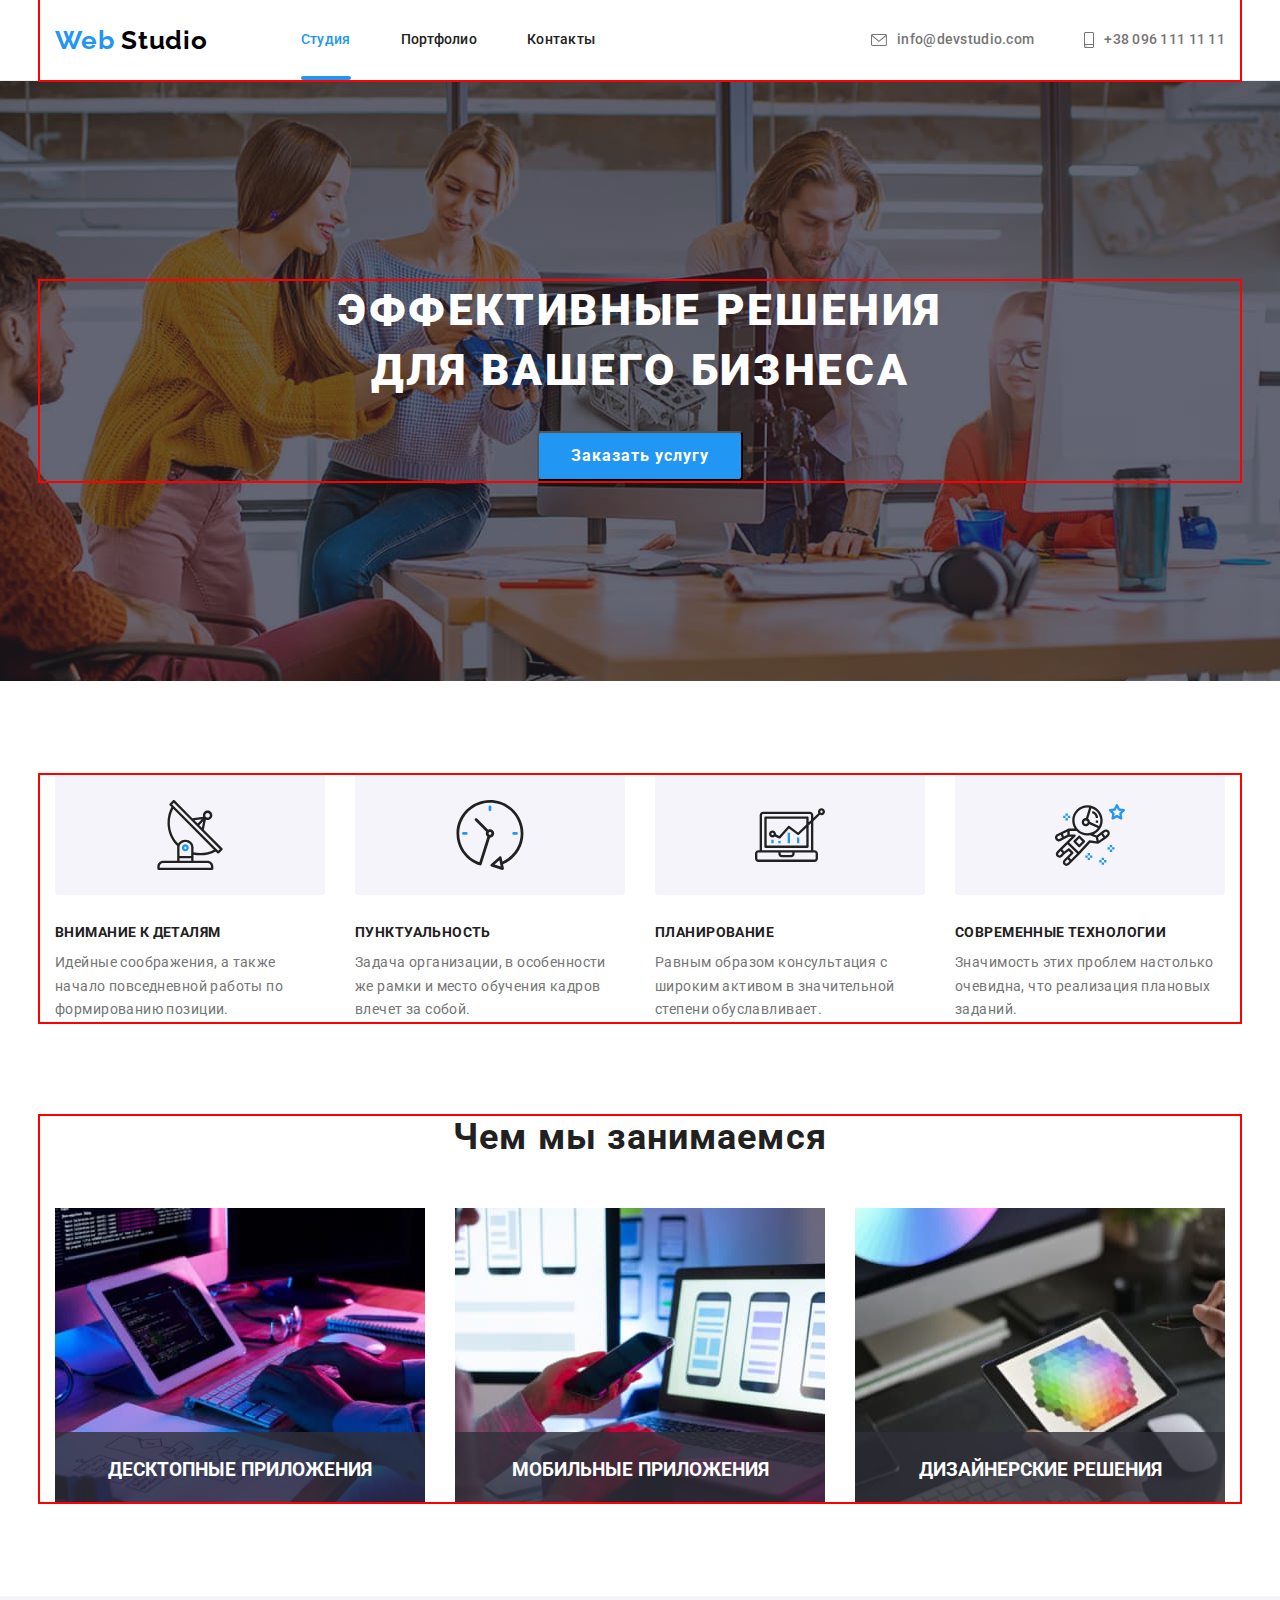
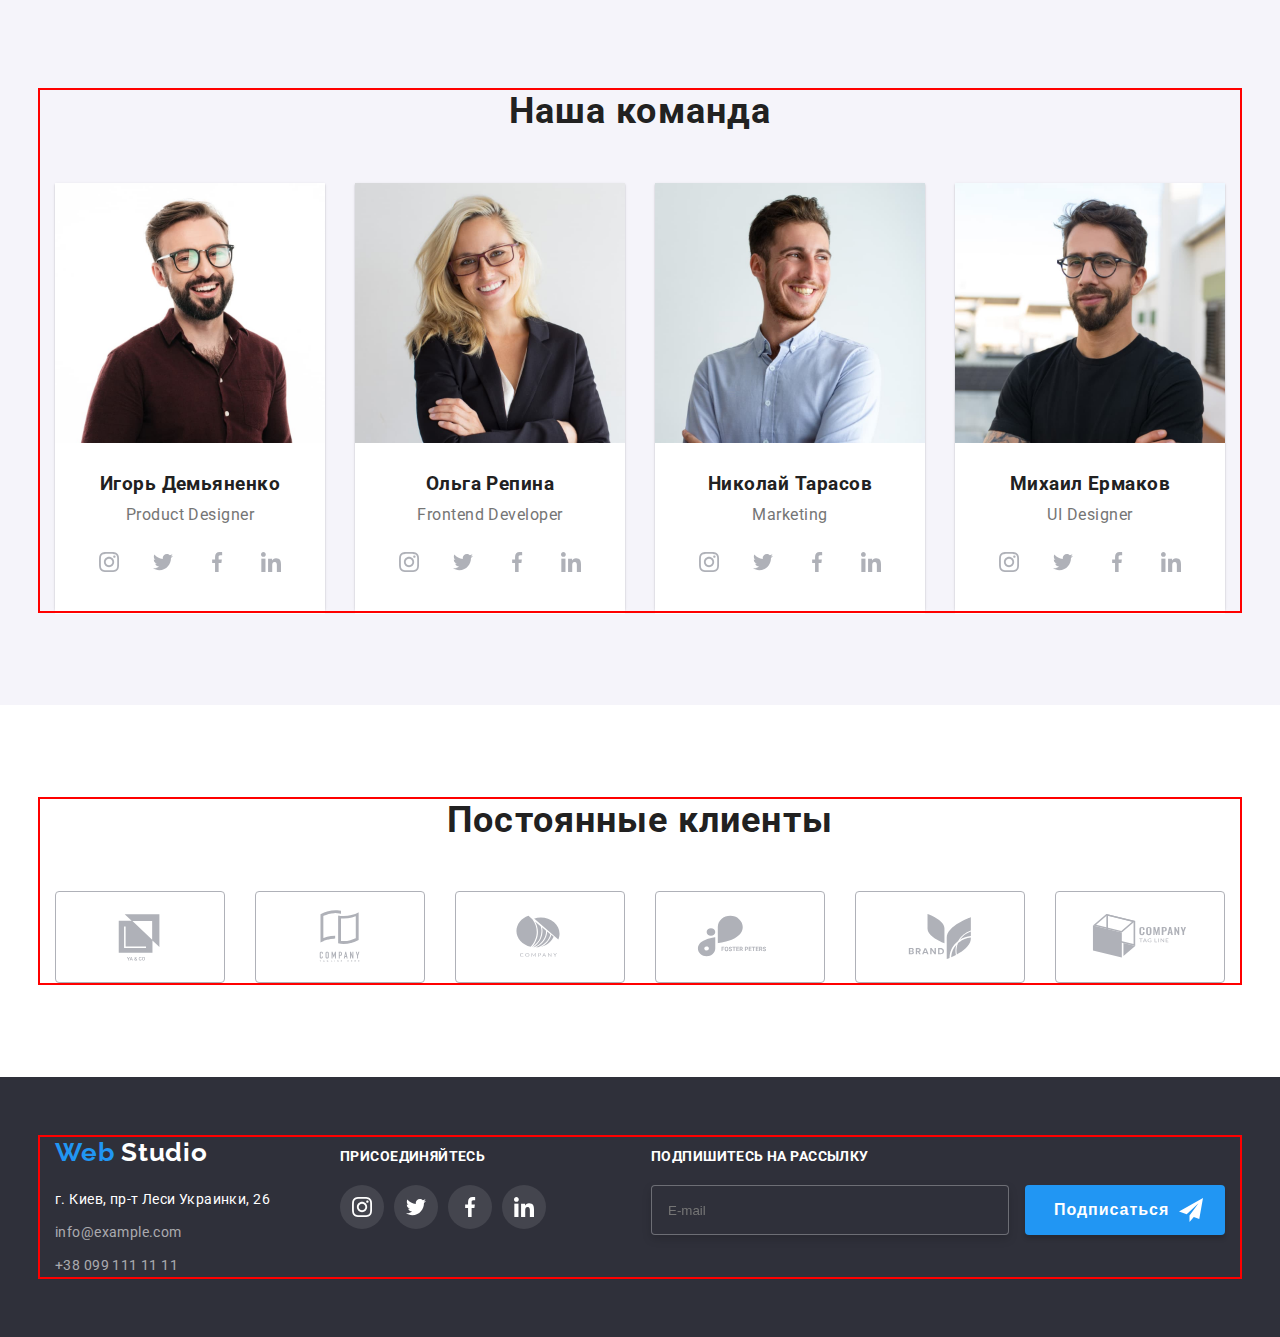
<file: index.html>
<!DOCTYPE html>
<html lang="ru">
  
<head>
  <meta charset="UTF-8" />
  <meta http-equiv="X-UA-Compatible" content="IE=edge" />
  <meta name="viewport" content="width=device-width>, initial-scale=1.0" />
  <link rel="preconnect" href="https://fonts.googleapis.com">
  <link rel="preconnect" href="https://fonts.gstatic.com" crossorigin>
  <link href="https://fonts.googleapis.com/css2?family=Raleway:wght@700&family=Roboto:wght@400;500;700;900&display=swap"
    rel="stylesheet">
  <title>Document</title>
  <link rel="stylesheet" href="https://cdnjs.cloudflare.com/ajax/libs/modern-normalize/1.1.0/modern-normalize.min.css"
    integrity="sha512-wpPYUAdjBVSE4KJnH1VR1HeZfpl1ub8YT/NKx4PuQ5NmX2tKuGu6U/JRp5y+Y8XG2tV+wKQpNHVUX03MfMFn9Q=="
    crossorigin="anonymous" referrerpolicy="no-referrer" />
    <link
    rel="stylesheet"
    href="https://cdnjs.cloudflare.com/ajax/libs/animate.css/4.1.1/animate.min.css"
  />
  <link rel="stylesheet" href="./css/styles.css" />
</head>

<body>
  <!--Header-->
  <header class="header">
    <div class="container">
      <a class="header-logo" href="./index.html"><span class="logo-web">Web</span>
        <span class="logo-studio">Studio</span></a>
      <nav class="header-nav">
        <ul class="header-list">
          <li class="header-item">
            <a class="header-link current" href="./index.html">Студия</a>
          </li>
          <li class="header-item">
            <a class="header-link" href="./potrfolio.html">Портфолио</a>
          </li>
          <li class="header-item">
            <a class="header-link" href="Контакты">Контакты</a>
          </li>
        </ul>
      </nav>
      <ul class="header-list">
        <li class="header-item">
          <a class="header-mail" href="mailto:info@devstudio.com">
           <svg class="header-icon" width="16" height="12">
              <use href="./images/icons/symbol-defs header.svg#icon-envelope">
              </use>
            </svg>
            info@devstudio.com
          </a>
        </li>
        <li class="header-item">
          <a class="header-tel" href="tel:+380961111111">
            <svg class="header-icon" width="10" height="16">
              <use href="./images/icons/symbol-defs header.svg#icon-smartphone">
              </use>
            </svg>
            +38 096 111 11 11
          </a>
        </li>
      </ul>
    </div>
  </header>
  <main>
    <!--Section 1-->
    <section class="hero">
      <div class="container">
        <h1 class="hero-title">Эффективные решения <br> для вашего бизнеса</h1>
        <button type="button" class="hero-btn" data-modal-open>Заказать услугу</button>
      </div>
    </section>
    <!--Section 2-->
    <section class="about">
      <div class="container">
        <h2 class="visually-hidden">Преимущества</h2>
        <ul class="about-list">
          <li class="about-item">
            <div class="feauture-icon">
              <svg class="icon" width="70" height="70">
                <use href="./images/icons/symbol-defs feauture.svg#icon-antenna">
                </use>
              </svg>
            </div>
            <h3 class="about-title">Внимание к деталям</h3>
            <p class="text">
              Идейные соображения, а также начало повседневной работы по
              формированию позиции.
            </p>
          </li>
          <li class="about-item">
            <div class="feauture-icon">
              <svg class="icon" width="70" height="70">
                <use href="./images/icons/symbol-defs feauture.svg#icon-clock">
                </use>
              </svg>
            </div>
            <h3 class="about-title">Пунктуальность</h3>
            <p class="text">
              Задача организации, в особенности же рамки и место обучения кадров
              влечет за собой.
            </p>
          </li>
          <li class="about-item">
            <div class="feauture-icon">
              <svg class="icon" width="70" height="70">
                <use href="./images/icons/symbol-defs feauture.svg#icon-diagram">
                </use>
              </svg>
            </div>
            <h3 class="about-title">Планирование</h3>
            <p class="text">
              Равным образом консультация с широким активом в значительной
              степени обуславливает.
            </p>
          </li>
          <li class="about-item">
            <div class="feauture-icon">
              <svg class="icon" width="70" height="70">
                <use href="./images/icons/symbol-defs feauture.svg#icon-astronaut">
                </use>
              </svg>
            </div>
            <h3 class="about-title">Современные технологии</h3>
            <p class="text">
              Значимость этих проблем настолько очевидна, что реализация
              плановых заданий.
            </p>
          </li>
        </ul>
      </div>
    </section>
    <!--Section 3-->
    <section class="work">
      <div class="container">
        <h2 class="work-title">Чем мы занимаемся</h2>
        <ul class="work-list">
          <li class="work-item">
            <div class="label">
              <img src="./images/box1.jpg" alt="код" width="370" height="294" />
              <h3 class="label-title">ДЕСКТОПНЫЕ ПРИЛОЖЕНИЯ</h3>
            </div>
          </li>
          <li class="work-item">
            <div class="label">
              <img src="./images/box2.jpg" alt="телефон" width="370" height="294" />
              <h3 class="label-title">МОБИЛЬНЫЕ ПРИЛОЖЕНИЯ</h3>
            </div>
          </li>
          <li class="work-item">
            <div class="label">
              <img src="./images/box3.jpg" alt="изображение" width="370" height="294" />
              <h3 class="label-title">ДИЗАЙНЕРСКИЕ РЕШЕНИЯ</h3>
            </div>
          </li>
        </ul>
      </div>
    </section>
    <!--Section 4-->
    <section class="team">
      <div class="container">
        <h2 class="team-title">Наша команда</h2>
        <ul class="team-list">
          <li class="team-item">
            <img src="./images/productdesigner.jpg" alt="Product Designer" width="270" height="260" class="team-img" />
            <div class="team-workers">
              <h3 class="team-name">Игорь Демьяненко</h3>
              <p class="text-team">Product Designer</p>
              <ul class="team-soc-list list">
                <li class="team-soc-item">
                  <a href="" class="team-soc-link link">
                    <svg class="team-soc-icon" width="20" height="20">
                      <use href="./images/icons/symbol-defs.svg#icon-instagram"></use>
                    </svg>
                  </a>
                </li>
                <li class="team-soc-item">
                  <a href="" class="team-soc-link link">
                    <svg class="team-soc-icon" width="20" height="20">
                      <use href="./images/icons/symbol-defs.svg#icon-twitter"></use>
                    </svg>
                  </a>
                </li>
                <li class="team-soc-item">
                  <a href="" class="team-soc-link link">
                    <svg class="team-soc-icon" width="20" height="20">
                      <use href="./images/icons/symbol-defs.svg#icon-facebook"></use>
                    </svg>
                  </a>
                </li>
                <li class="team-soc-item">
                  <a href="" class="team-soc-link link">
                    <svg class="team-soc-icon" width="20" height="20">
                      <use href="./images/icons/symbol-defs.svg#icon-linkedin"></use>
                    </svg>
                  </a>
                </li>
              </ul>
            </div>
          <li class="team-item">
            <img src="./images/frontenddeveloper.jpg" alt="Frontend developer" width="270" height="260"
              class="team-img" />
            <div class="team-workers">
              <h3 class="team-name">Ольга Репина</h3>
              <p class="text-team">Frontend Developer</p>
              <ul class="team-soc-list list">
                <li class="team-soc-item">
                  <a href="" class="team-soc-link link">
                    <svg class="team-soc-icon" width="20" height="20">
                      <use href="./images/icons/symbol-defs.svg#icon-instagram"></use>
                    </svg>
                  </a>
                </li>
                <li class="team-soc-item">
                  <a href="" class="team-soc-link link">
                    <svg class="team-soc-icon" width="20" height="20">
                      <use href="./images/icons/symbol-defs.svg#icon-twitter"></use>
                    </svg>
                  </a>
                </li>
                <li class="team-soc-item">
                  <a href="" class="team-soc-link link">
                    <svg class="team-soc-icon" width="20" height="20">
                      <use href="./images/icons/symbol-defs.svg#icon-facebook"></use>
                    </svg>
                  </a>
                </li>
                <li class="team-soc-item">
                  <a href="" class="team-soc-link link">
                    <svg class="team-soc-icon" width="20" height="20">
                      <use href="./images/icons/symbol-defs.svg#icon-linkedin"></use>
                    </svg>
                  </a>
                </li>
              </ul>
            </div>
          <li class="team-item">
            <img src="./images/marketing.jpg" alt="Marketing" width="270" height="260" class="team-img" />
            <div class="team-workers">
              <h3 class="team-name">Николай Тарасов</h3>
              <p class="text-team">Marketing</p>
              <ul class="team-soc-list list">
                <li class="team-soc-item">
                  <a href="" class="team-soc-link link">
                    <svg class="team-soc-icon" width="20" height="20">
                      <use href="./images/icons/symbol-defs.svg#icon-instagram"></use>
                    </svg>
                  </a>
                </li>
                <li class="team-soc-item">
                  <a href="" class="team-soc-link link">
                    <svg class="team-soc-icon" width="20" height="20">
                      <use href="./images/icons/symbol-defs.svg#icon-twitter"></use>
                    </svg>
                  </a>
                </li>
                <li class="team-soc-item">
                  <a href="" class="team-soc-link link">
                    <svg class="team-soc-icon" width="20" height="20">
                      <use href="./images/icons/symbol-defs.svg#icon-facebook"></use>
                    </svg>
                  </a>
                </li>
                <li class="team-soc-item">
                  <a href="" class="team-soc-link link">
                    <svg class="team-soc-icon" width="20" height="20">
                      <use href="./images/icons/symbol-defs.svg#icon-linkedin"></use>
                    </svg>
                  </a>
                </li>
              </ul>
            </div>
          <li class="team-item">
            <img src="./images/uldesigner.jpg" alt="UI Designer" width="270" height="260" class="team-img" />
            <div class="team-workers">
              <h3 class="team-name">Михаил Ермаков</h3>
              <p class="text-team">UI Designer</p>
              <ul class="team-soc-list list">
                <li class="team-soc-item item">
                  <a href="" class="team-soc-link link">
                    <svg class="team-soc-icon" width="20" height="20">
                      <use href="./images/icons/symbol-defs.svg#icon-instagram"></use>
                    </svg>
                  </a>
                </li>
                <li class="team-soc-item">
                  <a href="" class="team-soc-link link">
                    <svg class="team-soc-icon" width="20" height="20">
                      <use href="./images/icons/symbol-defs.svg#icon-twitter"></use>
                    </svg>
                  </a>
                </li>
                <li class="team-soc-item">
                  <a href="" class="team-soc-link link">
                    <svg class="team-soc-icon" width="20" height="20">
                      <use href="./images/icons/symbol-defs.svg#icon-facebook"></use>
                    </svg>
                  </a>
                </li>
                <li class="team-soc-item">
                  <a href="" class="team-soc-link link">
                    <svg class="team-soc-icon" width="20" height="20">
                      <use href="./images/icons/symbol-defs.svg#icon-linkedin"></use>
                    </svg>
                  </a>
                </li>
              </ul>
            </div>
          </ul>
        </div>
    </section>
    <!--Clients-->
    <section class="clients-section">
      <div class="container">
        <h2 class="clients-title">Постоянные клиенты</h2>
        <ul class="clients-list">
          <li class="clients-item">
            <a href="" class="clients-link">
              <svg class="clients-icon" width="106" height="60">
                <use href="./images/icons/symbol-defs clients.svg#icon-one"></use>
              </svg>
            </a>
          </li>
          <li class="clients-item">
            <a href="" class="clients-link">
              <svg class="clients-icon" width="106" height="60">
                <use href="./images/icons/symbol-defs clients.svg#icon-two"></use>
              </svg>
            </a>
          </li>
          <li class="clients-item">
            <a href="" class="clients-link">
              <svg class="clients-icon" width="106" height="60">
                <use href="./images/icons/symbol-defs clients.svg#icon-three"></use>
              </svg>
            </a>
          </li>
          <li class="clients-item">
            <a href="" class="clients-link">
              <svg class="clients-icon" width="106" height="60">
                <use href="./images/icons/symbol-defs clients.svg#icon-four"></use>
              </svg>
            </a>
          </li>
          <li class="clients-item">
            <a href="" class="clients-link">
              <svg class="clients-icon" width="106" height="60">
                <use href="./images/icons/symbol-defs clients.svg#icon-five"></use>
              </svg>
            </a>
          </li>
          <li class="clients-item">
            <a href="" class="clients-link">
              <svg class="clients-icon" width="106" height="60">
                <use href="./images/icons/symbol-defs clients.svg#icon-six"></use>
              </svg>
            </a>
          </li>
        </ul>
      </div>
    </section>
  </main>
  <!--Footer-->
  <footer class="footer">
    <div class="container">
      <div class="footer-address">
        <a class="footer-logo" href="./index.html">
          <span class="address-web">Web</span>
          <span class="address-studio">Studio</span></a>
        <p class="text-address">г. Киев, пр-т Леси Украинки, 26</p>
        <address>
          <ul class="address-list">
            <li class="address-item"><a class="address-mail">info@example.com</a></li>
            <li class="address-item"><a class="address-tel">+38 099 111 11 11</a></li>
          </ul>
        </address>
      </div>
      <div class="footer-invite">
        <p class="text-invite">ПРИСОЕДИНЯЙТЕСЬ</p>
        <ul class="footer-soc-list list">
          <li class="footer-soc-item">
            <a href="" class="footer-soc-link link">
              <svg class="footer-soc-icon" width="20" height="20">
                <use href="./images/icons/symbol-defs.svg#icon-instagram"></use>
              </svg>
            </a>
          </li>
          <li class="footer-soc-item">
            <a href="" class="footer-soc-link link">
              <svg class="footer-soc-icon" width="20" height="20">
                <use href="./images/icons/symbol-defs.svg#icon-twitter"></use>
              </svg>
            </a>
          </li>
          <li class="footer-soc-item">
            <a href="" class="footer-soc-link link">
              <svg class="footer-soc-icon" width="20" height="20">
                <use href="./images/icons/symbol-defs.svg#icon-facebook"></use>
              </svg>
            </a>
          </li>
          <li class="footer-soc-item">
            <a href="" class="footer-soc-link link">
              <svg class="footer-soc-icon" width="20" height="20">
                <use href="./images/icons/symbol-defs.svg#icon-linkedin"></use>
              </svg>
            </a>
          </li>
        </ul>
      </div>
      <div class="footer-form">
        <p class="text-send">ПОДПИШИТЕСЬ НА РАССЫЛКУ</p>
        <input type="email" name="email" class="footer-form-input" placeholder="E-mail" required/>
        <button class="submit-footer" type="submit">Подписаться</button>
      </div>
    </div>
  </footer>
  <div class="backdrop is-hidden" data-modal>
  <div class="modal">
      <button type="button" class="modal-close" data-modal-close>
        <svg class="button-close-icon" width="18" height="18">
          <use href="./images/icons.svg/symbol-defs.svg#icon-close"></use>
        </svg>
      </button>
      <p class="modal-title">Оставьте свои данные, мы вам перезвоним</p>
      <form class="modal-form">
        <div class="form-field">
        <label class="input-text" for="user-name">Имя</label>
        <div class="input-wrap">
        <input type="text" name="user-name" class="modal-input" id="user-name" required/>
        <svg class="input-icon" width="18" height="18">
          <use href="./images/icons.svg/symbol-defs.svg#icon-person"></use>
        </svg>
      </div>
       </div>

       <div class="form-field">
        <label class="input-text" for="user-tel">Телефон</label>
        <div class="input-wrap">
        <input type="tel" name="user-tel" class="modal-input" id="user-tel" required/>
        <svg class="input-icon" width="18" height="18">
          <use href="./images/icons.svg/symbol-defs.svg#icon-phone"></use>
        </svg>
       </div>
       </div>

       <div class="form-field">
        <label class="input-text" for="user-email">Почта</label>
        <div class="input-wrap">
        <input type="email" name="user-email" class="modal-input" id="user-email" required/>
        <svg class="input-icon" width="18" height="18">
          <use href="./images/icons.svg/symbol-defs.svg#icon-email"></use>
        </svg>
       </div>
       </div>


       <div class="form-field">
        <label class="input-text" for="user-text">Комментарий</label>
        <textarea class="modal-text" name="user-text" id="user-text" placeholder="Введите текст"></textarea>
      </div>

      <div class="form-field"> 
        <input type="checkbox" class="modal-check visually-hidden" id="modal-check" name="privacy-check" required/>
        <label for="modal-check" class="modal-check-text">Соглашаюсь с рассылкой и принимаю &nbsp;
          <a href="" class="modal-check-link">Условия договора</a></label>
      </div>

      <button type="submit" class="modal-submit">Отправить</button>  
      </form>
    </div>
  </div>
  <script src="./js/modal.js"></script>
</body>
</html>
</file>
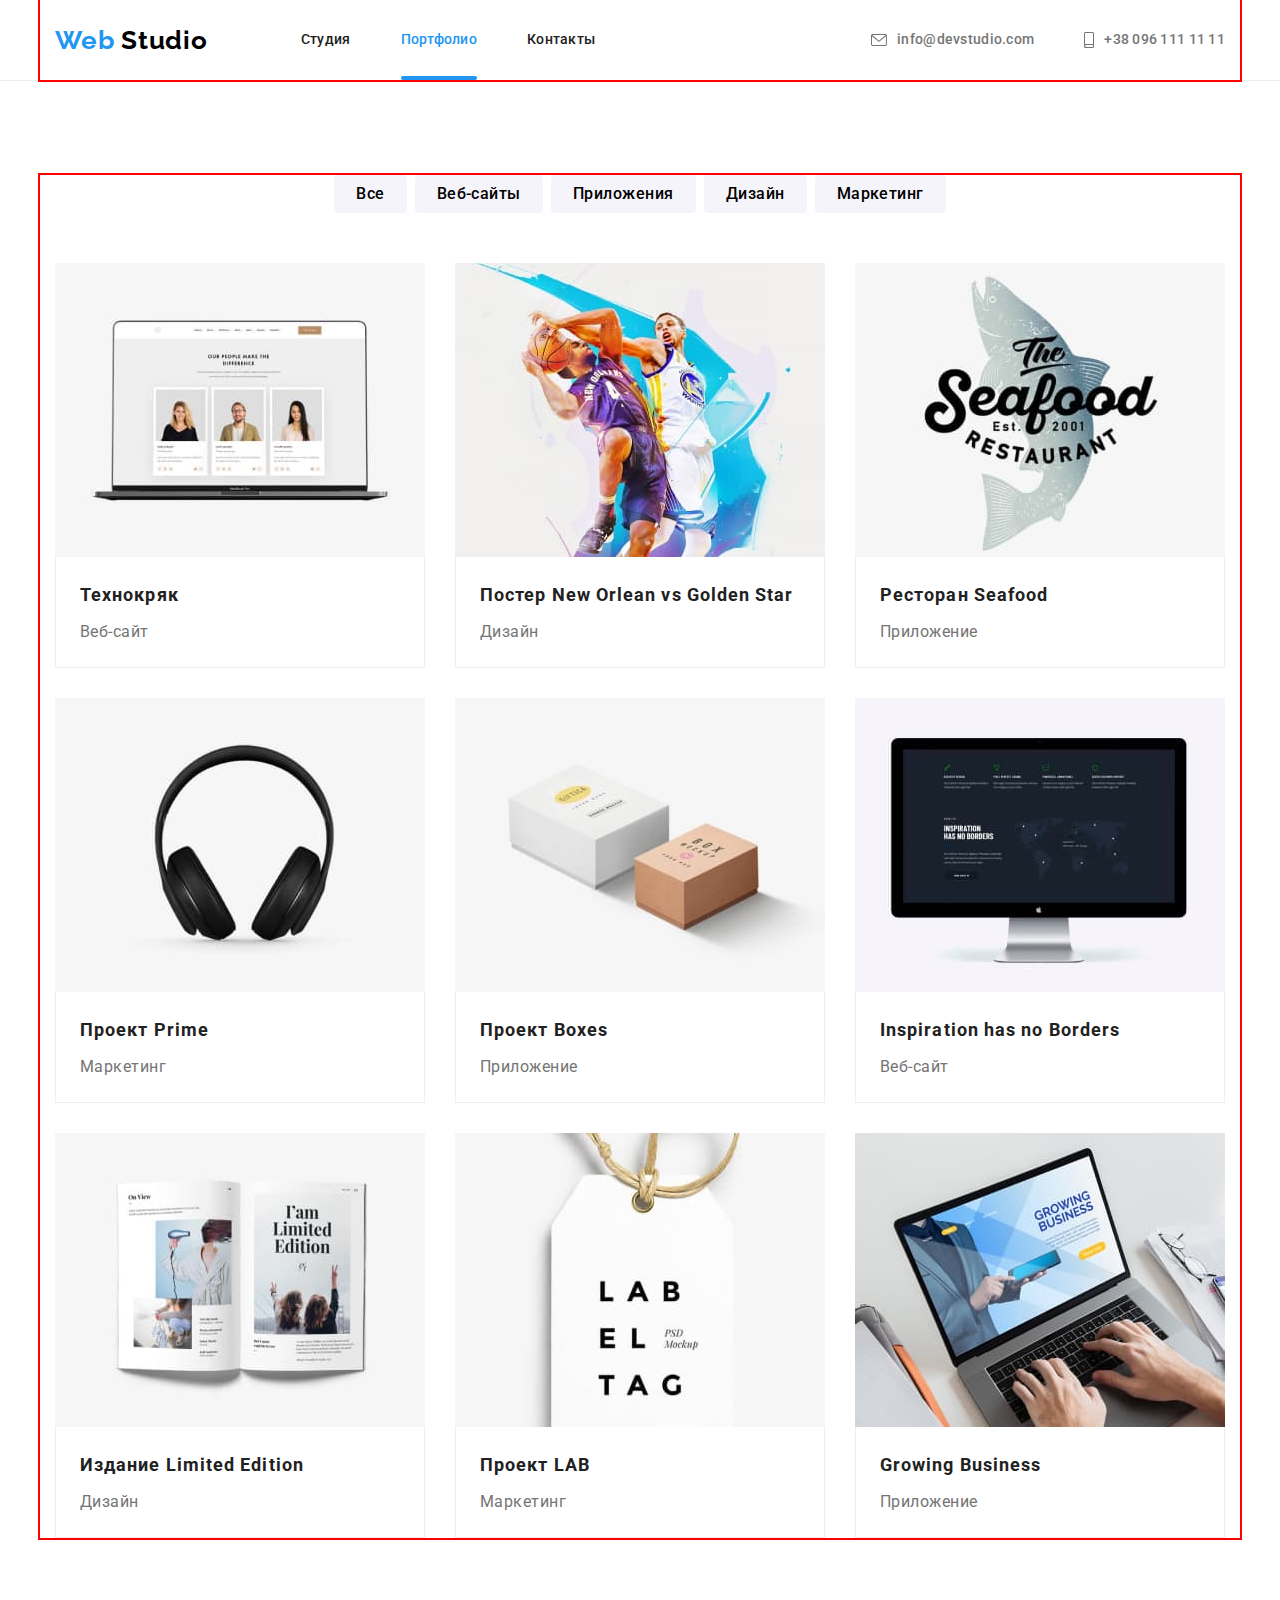
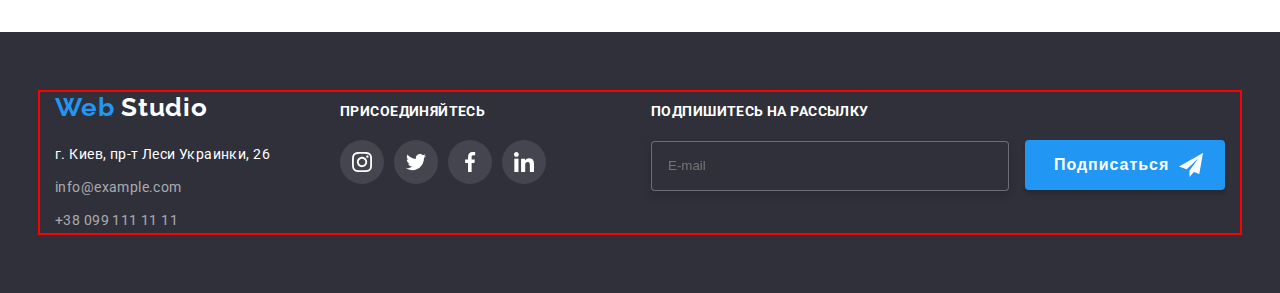
<file: potrfolio.html>
<!DOCTYPE html>
<html lang="ru">
  <head>
    <meta charset="UTF-8" />
    <meta http-equiv="X-UA-Compatible" content="IE=edge" />
    <meta name="viewport" content="width=device-width>, initial-scale=1.0" />
    <link rel="preconnect" href="https://fonts.googleapis.com" />
    <link rel="preconnect" href="https://fonts.gstatic.com" crossorigin />
    <link
      href="https://fonts.googleapis.com/css2?family=Raleway:wght@700&family=Roboto:wght@400;500;700;900&display=swap"
      rel="stylesheet"
    />
    <title>Document</title>
    <link
      rel="stylesheet"
      href="https://cdnjs.cloudflare.com/ajax/libs/modern-normalize/1.1.0/modern-normalize.min.css"
      integrity="sha512-wpPYUAdjBVSE4KJnH1VR1HeZfpl1ub8YT/NKx4PuQ5NmX2tKuGu6U/JRp5y+Y8XG2tV+wKQpNHVUX03MfMFn9Q=="
      crossorigin="anonymous"
      referrerpolicy="no-referrer"
    />
    <link
      rel="stylesheet"
      href="https://cdnjs.cloudflare.com/ajax/libs/animate.css/4.1.1/animate.min.css"
    />
    <link rel="stylesheet" href="./css/styles.css" />
  </head>

  <body>
    <!--Header-->
    <header class="header">
      <div class="container">
        <a class="header-logo" href="./index.html"
          ><span class="logo-web">Web</span>
          <span class="logo-studio">Studio</span></a
        >
        <nav class="header-nav">
          <ul class="header-list">
            <li class="header-item">
              <a class="header-link" href="./index.html">Студия</a>
            </li>
            <li class="header-item">
              <a class="header-link current" href="./potrfolio.html"
                >Портфолио</a
              >
            </li>
            <li class="header-item">
              <a class="header-link" href="Контакты">Контакты</a>
            </li>
          </ul>
        </nav>
        <ul class="header-list">
          <li class="header-item">
            <a class="header-mail" href="mailto:info@devstudio.com">
              <svg class="header-icon" width="16" height="12">
                <use
                  href="./images/icons/symbol-defs header.svg#icon-envelope"
                ></use>
              </svg>
              info@devstudio.com
            </a>
          </li>
          <li class="header-item">
            <a class="header-tel" href="tel:+380961111111">
              <svg class="header-icon" width="10" height="16">
                <use
                  href="./images/icons/symbol-defs header.svg#icon-smartphone"
                ></use>
              </svg>
              +38 096 111 11 11
            </a>
          </li>
        </ul>
      </div>
    </header>
    <main>
      <!--Section-->
      <section class="section">
        <div class="container">
          <h1 class="visually-hidden">Фильтры</h1>
          <ul class="section-list">
            <li class="section-nav li">
              <button class="section-btn" type="button">Все</button>
            </li>
            <li class="section-nav li">
              <button class="section-btn" type="button">Веб-сайты</button>
            </li>
            <li class="section-nav li">
              <button class="section-btn" type="button">Приложения</button>
            </li>
            <li class="section-nav li">
              <button class="section-btn" type="button">Дизайн</button>
            </li>
            <li class="section-nav li">
              <button class="section-btn" type="button">Маркетинг</button>
            </li>
          </ul>
          <h2 class="visually-hidden">Наши работы</h2>
          <ul class="project-list">
            <li class="section-item">
              <a href="" class="work-link link">
                <div class="description">
                  <img
                    src="./imagesportfolio/технокряк.jpg"
                    alt="Технокряк"
                    width="370"
                    height="294"
                    class="work-img"
                  />
                  <p class="description-text">
                    Ресурс предлагает комплексные предложения с разным уровнем
                    функционала и сервисов. Все это позволит посетителю получить
                    исчерпывающие сведения о компании или частном лице.
                  </p>
                </div>
                <div class="section-border">
                  <h3 class="section-title">Технокряк</h3>
                  <p class="section-text">Веб-сайт</p>
                </div>
              </a>
            </li>
            <li class="section-item">
              <a href="" class="work-link link">
                <div class="description">
                  <img
                    src="./imagesportfolio/постер.jpg"
                    alt="Постер New Orlean vs Golden Star"
                    width="370"
                    height="294"
                    class="work-img"
                  />
                  <p class="description-text">
                    Ресурс предлагает комплексные предложения с разным уровнем
                    функционала и сервисов. Все это позволит посетителю получить
                    исчерпывающие сведения о компании или частном лице.
                  </p>
                </div>
                <div class="section-border">
                  <h3 class="section-title">
                    Постер New Orlean vs Golden Star
                  </h3>
                  <p class="section-text">Дизайн</p>
                </div>
              </a>
            </li>
            <li class="section-item">
              <a href="" class="work-link link">
                <div class="description">
                  <img
                    src="./imagesportfolio/ресторан.jpg"
                    alt="Ресторан Seafood"
                    width="370"
                    height="294"
                    class="work-img"
                  />
                  <p class="description-text">
                    Ресурс предлагает комплексные предложения с разным уровнем
                    функционала и сервисов. Все это позволит посетителю получить
                    исчерпывающие сведения о компании или частном лице.
                  </p>
                </div>
                <div class="section-border">
                  <h3 class="section-title">Ресторан Seafood</h3>
                  <p class="section-text">Приложение</p>
                </div>
              </a>
            </li>
            <li class="section-item">
              <a href="" class="work-link link">
                <div class="description">
                  <img
                    src="./imagesportfolio/проект прайм.jpg"
                    alt="Проект Prime"
                    width="370"
                    height="294"
                    class="work-img"
                  />
                  <p class="description-text">
                    Ресурс предлагает комплексные предложения с разным уровнем
                    функционала и сервисов. Все это позволит посетителю получить
                    исчерпывающие сведения о компании или частном лице.
                  </p>
                </div>
                <div class="section-border">
                  <h3 class="section-title">Проект Prime</h3>
                  <p class="section-text">Маркетинг</p>
                </div>
              </a>
            </li>
            <li class="section-item">
              <a href="" class="work-link link">
                <div class="description">
                  <img
                    src="./imagesportfolio/проект боксес.jpg"
                    alt="Проект Boxes"
                    width="370"
                    height="294"
                    class="work-img"
                  />
                  <p class="description-text">
                    Ресурс предлагает комплексные предложения с разным уровнем
                    функционала и сервисов. Все это позволит посетителю получить
                    исчерпывающие сведения о компании или частном лице.
                  </p>
                </div>
                <div class="section-border">
                  <h3 class="section-title">Проект Boxes</h3>
                  <p class="section-text">Приложение</p>
                </div>
              </a>
            </li>
            <li class="section-item">
              <a href="" class="work-link link">
                <div class="description">
                  <img
                    src="./imagesportfolio/инспирейшн.jpg"
                    alt="Inspiration has no Borders"
                    width="370"
                    height="294"
                    class="work-img"
                  />
                  <p class="description-text">
                    Ресурс предлагает комплексные предложения с разным уровнем
                    функционала и сервисов. Все это позволит посетителю получить
                    исчерпывающие сведения о компании или частном лице.
                  </p>
                </div>
                <div class="section-border">
                  <h3 class="section-title">Inspiration has no Borders</h3>
                  <p class="section-text">Веб-сайт</p>
                </div>
              </a>
            </li>
            <li class="section-item">
              <a href="" class="work-link link">
                <div class="description">
                  <img
                    src="./imagesportfolio/издание.jpg"
                    alt="Издание Limited Edition"
                    width="370"
                    height="294"
                    class="work-img"
                  />
                  <p class="description-text">
                    Ресурс предлагает комплексные предложения с разным уровнем
                    функционала и сервисов. Все это позволит посетителю получить
                    исчерпывающие сведения о компании или частном лице.
                  </p>
                </div>
                <div class="section-border">
                  <h3 class="section-title">Издание Limited Edition</h3>
                  <p class="section-text">Дизайн</p>
                </div>
              </a>
            </li>
            <li class="section-item">
              <a href="" class="work-link link">
                <div class="description">
                  <img
                    src="./imagesportfolio/проект лаб.jpg"
                    alt="Проект LAB"
                    width="370"
                    height="294"
                    class="work-img"
                  />
                  <p class="description-text">
                    Ресурс предлагает комплексные предложения с разным уровнем
                    функционала и сервисов. Все это позволит посетителю получить
                    исчерпывающие сведения о компании или частном лице.
                  </p>
                </div>
                <div class="section-border">
                  <h3 class="section-title">Проект LAB</h3>
                  <p class="section-text">Маркетинг</p>
                </div>
              </a>
            </li>
            <li class="section-item">
              <a href="" class="work-link link">
                <div class="description">
                  <img
                    src="./imagesportfolio/бизнес.jpg"
                    alt="Growing Business"
                    width="370"
                    height="294"
                    class="work-img"
                  />
                  <p class="description-text">
                    Ресурс предлагает комплексные предложения с разным уровнем
                    функционала и сервисов. Все это позволит посетителю получить
                    исчерпывающие сведения о компании или частном лице.
                  </p>
                </div>
                <div class="section-border">
                  <h3 class="section-title">Growing Business</h3>
                  <p class="section-text">Приложение</p>
                </div>
              </a>
            </li>
          </ul>
        </div>
      </section>
    </main>
    <!--Footer-->
    <footer class="footer">
      <div class="container">
        <div class footer-address>
          <a class="footer-logo" href="./index.html">
            <span class="address-web">Web</span>
            <span class="address-studio">Studio</span></a
          >
          <p class="text-address">г. Киев, пр-т Леси Украинки, 26</p>
          <address>
            <ul class="address-list">
              <li class="address-item">
                <a class="address-mail">info@example.com</a>
              </li>
              <li class="address-item">
                <a class="address-tel">+38 099 111 11 11</a>
              </li>
            </ul>
          </address>
        </div>
        <div class="footer-invite">
          <p class="text-invite">ПРИСОЕДИНЯЙТЕСЬ</p>
          <ul class="footer-soc-list list">
            <li class="footer-soc-item">
              <a href="" class="footer-soc-link link">
                <svg class="footer-soc-icon" width="20" height="20">
                  <use
                    href="./images/icons/symbol-defs.svg#icon-instagram"
                  ></use>
                </svg>
              </a>
            </li>
            <li class="footer-soc-item">
              <a href="" class="footer-soc-link link">
                <svg class="footer-soc-icon" width="20" height="20">
                  <use href="./images/icons/symbol-defs.svg#icon-twitter"></use>
                </svg>
              </a>
            </li>
            <li class="footer-soc-item">
              <a href="" class="footer-soc-link link">
                <svg class="footer-soc-icon" width="20" height="20">
                  <use
                    href="./images/icons/symbol-defs.svg#icon-facebook"
                  ></use>
                </svg>
              </a>
            </li>
            <li class="footer-soc-item">
              <a href="" class="footer-soc-link link">
                <svg class="footer-soc-icon" width="20" height="20">
                  <use
                    href="./images/icons/symbol-defs.svg#icon-linkedin"
                  ></use>
                </svg>
              </a>
            </li>
          </ul>
        </div>
        <div class="footer-form">
          <p class="text-send">ПОДПИШИТЕСЬ НА РАССЫЛКУ</p>
          <input type="email" name="email" class="footer-form-input" placeholder="E-mail" required/>
          <button class="submit-footer" type="submit">Подписаться</button>
        </div>
    </footer>
  </body>
</html>
</file>
<file: css/styles.css>
*,
*::before,
*::after {
  box-sizing: border-box;
}

:root {
  --header-color: #212121;
  --first-title-color: #212121;
  --second-title-color: #2196f3;
  --first-btn-color: #ffffff;
  --second-btn-color: #2196f3;
  --accent-color: #2196f3;
}

textarea{
  resize: none;
}

.visually-hidden {
  position: absolute;
  white-space: nowrap;
  width: 1px;
  height: 1px;
  overflow: hidden;
  border: 0;
  padding: 0;
  clip: rect(0 0 0 0);
  clip-path: inset(50%);
  margin: -1px;
}

p,
h1,
h2,
h3,
h4,
h5,
h6 {
  margin: 0;
}

ul,
ol {
  margin: 0;
  padding-left: 0;
}

img {
  display: block;
}

body {
  color: #757575;
  font-family: Roboto, sans-serif;
  margin: 0 auto;
}

.header-list,
.about-list,
.work-list,
.clients-list,
.footer-soc-list,
.team-list,
.team-soc-list,
.address-list,
.section-list,
.project-list {
  list-style: none;
}

.header-logo,
.header-link,
.team-soc-link,
.clients-link,
.footer-logo,
.header-mail,
.header-tel,
.address-mail,
.address-tel,
.work-link {
  text-decoration: none;
}

/*--------HEADER-------*/

.container {
  width: 1200px;
  padding-left: 15px;
  padding-right: 15px;
  margin: 0 auto;
  outline: 2px solid red;
}
.header {
  display: block;

  border-bottom: 1px solid #ececec;
}

.header-list {
  display: flex;
  margin-left: auto;
}

.header .container {
  display: flex;
  align-items: center;
}

.header-logo {
  font-family: "Raleway";
  font-weight: 700;
  font-size: 26px;
  line-height: 1.19;
  letter-spacing: 0.03em;
  color: #000000;
}

.header-item:not(:last-child) {
  margin-right: 50px;
}

.header-logo {
  margin-right: 93px;
}

.header-tel {
  margin-left: 0 auto;
}

.logo-web {
  font-family: "Raleway";
  font-weight: 700;
  font-size: 26px;
  line-height: 1.19;
  letter-spacing: 0.03em;
  color: #2196f3;
}

.logo-studio {
  font-family: "Raleway";
  font-weight: 700;
  font-size: 26px;
  line-height: 1.19;
  letter-spacing: 0.03em;
  color: #000000;
}

.header-link {
  display: flex;
  align-items: center;
  font-weight: 500;
  font-size: 14px;
  line-height: 1.14;
  letter-spacing: 0.02em;
  color: var(--header-color);
}

.header-mail,
.header-tel {
  display: flex;
  align-items: center;
  font-weight: 500;
  font-size: 14px;
  line-height: 1.14;
  letter-spacing: 0.02em;
  color: #757575;
  transition-property: color;
  transition-duration: 250ms;
  transition-timing-function: cubic-bezier(0.4, 0, 0.2, 1);
}

.header-list .header-link {
  display: block;
  padding-top: 32px;
  padding-bottom: 32px;

  color: var(--header-color);
  font-weight: 500;
  font-size: 14px;
  line-height: 1.14;
  letter-spacing: 0.02em;

  transition-property: color;
  transition-duration: 250ms;
  transition-timing-function: cubic-bezier(0.4, 0, 0.2, 1);
}

.header-link.current {
  position: relative;
  color: var(--accent-color);
}

.header-link.current::after {
  position: absolute;
  bottom: 0;
  left: 0;

  content: "";
  display: block;
  width: 100%;
  height: 4px;
  border-radius: 2px;
  background-color: #2196f3;
}

.header-list {
  display: flex;
  align-items: baseline;
  align-items: center;
  justify-content: center;
  cursor: pointer;
  color: #757575;
}

.header-list :hover,
.header-list :focus {
  color: #2196f3;
}

.header-item :hover,
.header-item :focus {
  color: #2196f3;
}

.header-icon {
  fill: currentColor;
  margin-right: 10px;
}

.header-link:hover,
.header-link:focus {
  color: var(--accent-color);
}

.header-tel + .header-mail {
  display: flex;
  align-items: center;
  font-weight: 500;
  font-size: 14px;
  line-height: 1.14;
  color: #757575;
  align-items: baseline;
  justify-content: center;

  transition-property: color;
  transition-duration: 250ms;
  transition-timing-function: cubic-bezier(0.4, 0, 0.2, 1);
}

.header-item :hover {
  color: #2196f3;
}

.header-item :focus {
  color: #2196f3;
}

.header-icon :hover {
  fill: #2196f3;
}

.header-icon :focus {
  fill: #2196f3;
}

/*--------HERO-------*/

.hero {
  content: "";
  background-color: #2f303a;
  max-width: 1600px;
  max-height: 600px;
  margin: 0 auto;
  background-image: linear-gradient(
      rgba(47, 48, 58, 0.4),
      rgba(47, 48, 58, 0.4)
    ),
    url(../images/hero.jpg);
  background-repeat: no-repeat;
  background-position: center;
  background-size: cover;
  padding-top: 200px;
  padding-bottom: 200px;
}

.hero {
  padding-top: 200px;
  padding-bottom: 200px;
  background-color: #2f303a;
}

.hero-title {
  display: block;
  margin: 0 auto;
  margin-bottom: 30px;
  max-width: 696px;

  font-weight: 900;
  text-align: center;
  font-size: 44px;
  line-height: 1.36;
  letter-spacing: 0.06em;
  text-transform: uppercase;
  color: #ffffff;
}

.hero-btn {
  height: 50px;
  min-width: 200px;
  border-radius: 4px;
  padding: 10px 32px;
  text-align: center;

  font-family: inherit;
  font-weight: 700;
  font-size: 16px;
  line-height: 1, 88;
  display: block;

  letter-spacing: 0.06em;
  color: #ffffff;
  background-color: #2196f3;
  margin: 0 auto;
  display: block;
}

/*--------ABOUT-------*/

.about-list {
  display: flex;
}

.feauture-icon {
  display: flex;
  width: 270px;
  height: 120px;
  background: #f5f4fa;
  border-radius: 4px;
  justify-content: center;
  align-items: center;
  margin-bottom: 30px;
}

.icon {
  width: 70px;
  height: 70px;
}

.about-item + .about-item {
  margin-left: 30px;
}

.about-item {
  width: calc (100% / 3 - 30px);
}

.about {
  padding-top: 94px;
  padding-bottom: 94px;
}
.about-title {
  margin-bottom: 10px;
  font-weight: 700;
  font-size: 14px;
  line-height: 1.14;
  letter-spacing: 0.03em;
  text-transform: uppercase;
  color: #212121;
}

.text {
  min-width: 270px;
  font-weight: 400;
  font-size: 14px;
  line-height: 1.71;
  letter-spacing: 0.03em;
  color: #757575;
}

/*--------WORK-------*/

.work {
  padding-top: 0;
  padding-bottom: 94px;
}

.work-list {
  display: flex;
}

.work-item + .work-item {
  margin-left: 30px;
}

.work-item {
  width: calc (100% / 3 - 30px);
}

.work-title {
  margin-bottom: 50px;
  font-weight: 700;
  font-size: 36px;
  line-height: 1.17;
  text-align: center;
  letter-spacing: 0.03em;
  color: #212121;
}

.label {
  position: relative;
}

.label-title {
  position: absolute;
  bottom: 0;
  color: #ffffff;
  background-color: rgba(47, 48, 58, 0.8);
  width: 100%;
  height: 70px;
  padding: 27px;
  text-align: center;
  margin-bottom: 0;
}

/*--------TEAM-------*/

.team-img {
  display: block;
  width: 270px;
  background: #ffffff;
}

.team-title {
  margin-bottom: 50px;
  font-weight: 700;
  font-size: 36px;
  line-height: 1.17;
  text-align: center;
  letter-spacing: 0.03em;
  color: #212121;
}

.team-list {
  display: flex;
  flex-wrap: wrap;
  margin-left: -30px;
}

.team-item {
  width: calc (100% / 4 - 30px);
  margin-left: 30px;
  margin-bottom: 30 px;
}

.team-item {
  width: 270px;
  height: 428px;
  background: #ffffff;
  box-shadow: 0px 1px 3px rgba(0, 0, 0, 0.12), 0px 1px 1px rgba(0, 0, 0, 0.14),
    0px 2px 1px rgba(0, 0, 0, 0.2);
  border-radius: 0px 0px 4px 4px;
}
.team {
  font-weight: 500;
  font-size: 16px;
  line-height: 1.19;
  text-align: center;
  letter-spacing: 0.03em;
  color: #212121;
  background: #f5f4fa;
  padding-top: 94px;
  padding-bottom: 94px;
}

.team-name {
  margin-bottom: 10px;
  background: #ffffff;
}

.team :last-child {
  margin-bottom: 0;
}

.team-workers {
  padding-top: 30px;
  padding-bottom: 30px;
  background-color: #ffffff;
}

.text-team {
  margin-bottom: 16px;
  font-weight: 400;
  font-size: 16px;
  line-height: 1.19;
  text-align: center;
  letter-spacing: 0.03em;
  color: #757575;
  background: #ffffff;
}

.text-team:last-child {
  margin-bottom: 0;
}

.team-soc-list {
  display: flex;
  justify-content: center;
}

.team-soc-item + .team-soc-item {
  margin-left: 10px;
}

.team-soc-item {
  border-radius: 50px;
  display: flex;
  align-items: center;
  justify-content: center;
}

.team-soc-link {
  width: 44px;
  height: 44px;
  border-radius: 50px;
  display: flex;
  align-items: center;
  justify-content: center;
  cursor: pointer;
  fill: #afb1b8;
  transition-property: color, background-color;
  transition-duration: 250ms;
  transition-timing-function: cubic-bezier(0.4, 0, 0.2, 1);
}

.team-soc-icon {
  width: 20px;
  height: 20px;
  color: #afb1b8;
}

.team-soc-link:hover {
  background-color: #2196f3;
  fill: #ffffff;
}

.team-soc-link:focus {
  background-color: #2196f3;
  fill: #ffffff;
}

/*--------ClIENTS-------*/

.clients-section {
  padding-top: 94px;
  padding-bottom: 94px;
}

.clients-title {
  margin-bottom: 50px;
  font-weight: 700;
  font-size: 36px;
  line-height: 1.17;
  text-align: center;
  letter-spacing: 0.03em;
  color: #212121;
}

.clients-list .list {
  justify-content: center;
  align-items: center;
}

.clients-list {
  display: flex;
  flex-wrap: wrap;
}

.clients-item {
  width: 170px;
  height: 92px;
}

.clients-link {
  display: flex;
  width: 100%;
  height: 100%;
  border: 1px solid #afb1b8;
  border-radius: 4px;
  justify-content: center;
  align-items: center;
  cursor: pointer;
  color: #afb1b8;
  transition-property: color, border-color;
  transition-duration: 250ms;
  transition-timing-function: cubic-bezier(0.4, 0, 0.2, 1);
}

.clients-item + .clients-item {
  margin-left: 30px;
}

.clients-item {
  width: 170px;
  height: 92px;
}

.clients-link:hover,
.clients-link:focus {
  border-color: #2196f3;
}

.clients-link:hover {
  color: #2196f3;
}

.clients-link:focus {
  color: #2196f3;
}

.clients-icon:hover,
.clients-icon:focus {
  fill: #2196f3;
}

.clients-icon {
  width: 106px;
  height: 60px;
  fill: currentColor;
}

/*--------FOOTER-------*/

.footer {
  display: block;
  padding: 60px 0;
  background: #2f303a;
}

.footer > .container {
  display: flex;
  align-items: baseline;
}

.footer-logo {
  margin-bottom: 20px;
  display: block;
  font-family: "Raleway";
  font-style: normal;
  font-weight: 700;
  font-size: 26px;
  line-height: 1.19;
  letter-spacing: 0.03em;
}

.address-web {
  font-family: "Raleway";
  font-style: normal;
  font-weight: 700;
  font-size: 26px;
  line-height: 1.19;
  letter-spacing: 0.03em;
  color: #2196f3;
}

.address-studio {
  font-family: "Raleway";
  font-style: normal;
  font-weight: 700;
  font-size: 26px;
  line-height: 1.19;
  letter-spacing: 0.03em;
  color: #ffffff;
}

.text-address {
  margin-bottom: 9px;
  font-family: "Roboto";
  font-style: normal;
  font-weight: 400;
  font-size: 14px;
  line-height: 1.71;
  letter-spacing: 0.03em;
  color: #ffffff;
}

.address-mail,
.address-tel {
  font-family: "Roboto";
  font-style: normal;
  font-weight: 400;
  font-size: 14px;
  line-height: 1.71;
  letter-spacing: 0.03em;
  color: rgba(255, 255, 255, 0.6);
}

.address-item {
  margin-bottom: 9px;
}

.address-item:last-child {
  margin-bottom: 0;
}

.footer-invite {
  display: block;
  margin-left: 70px;
}

.text-invite {
  font-weight: 700;
  font-size: 14px;
  line-height: 1.14;
  letter-spacing: 0.03em;
  color: #ffffff;
  margin-bottom: 20px;
}

.footer-soc-list {
  display: flex;
  justify-content: center;
}

.footer-soc-item + .footer-soc-item {
  margin-left: 10px;
}

.footer-soc-item {
  width: 44px;
  height: 44px;
}

.footer-soc-link {
  width: 100%;
  height: 100%;
  background-color: rgba(255, 255, 255, 0.1);
  border-radius: 50%;
  display: flex;
  align-items: center;
  justify-content: center;
  transition-property: background-color;
  transition-duration: 250ms;
  transition-timing-function: cubic-bezier(0.4, 0, 0.2, 1);
  
}

.footer-soc-icon {
  fill: #ffffff;
}

.footer-soc-link:hover {
  background-color: #2196f3;
}

.footer-soc-link:focus {
  background-color: #2196f3;
}


.footer-form {
  display: block;
  margin-left:auto;
}

.text-send {
  font-weight: 700;
  font-size: 14px;
  line-height: 1.14;
  letter-spacing: 0.03em;
  color: #ffffff;
  margin-bottom: 20px;
}

.footer-form-input{
width: 358px;
height: 50px;
padding: 15px 16px;
background: #2F303A;
border: 1px solid rgba(255, 255, 255, 0.3);
box-sizing: border-box;
filter: drop-shadow(0px 4px 4px rgba(0, 0, 0, 0.15));
border-radius: 4px;
padding: 15px 16px;
transition-property: border;
transition-duration: 250ms;
transition-timing-function: cubic-bezier(0.4, 0, 0.2, 1); 
}

.footer-form-input:focus{
  outline: none;
  border: 1px solid #2196f3;
}

.submit-footer{
  display: inline-flex;
  width: 200px;
  padding: 10px;
  padding-left: 29px;
  background: #2196F3;
box-shadow: 0px 4px 4px rgba(0, 0, 0, 0.15);
border-radius: 4px;
border: 0;
margin-left: 12px;

font-weight: 700;
font-size: 16px;
line-height: 1.88;
align-items: center;

letter-spacing: 0.06em;
color: #FFFFFF;
transition-property: border;
transition-duration: 250ms;
transition-timing-function: cubic-bezier(0.4, 0, 0.2, 1); 
}
.submit-footer::after{
  content: "";
  margin-left: 10px;
  width: 24px;
  height: 24px;
  background-image: url(../images/send.svg);
  background-repeat: no-repeat;
  background-size: contain;
  
}

.submit-footer:focus{
  outline: none;
  border: 1px solid #2196f3;
}


/*--------PORTFOLIO-------*/

/*--------SECTION-------*/

.section {
  padding-top: 94px;
  padding-bottom: 94px;
}

.section-btn:hover,
.section-btn:focus {
  box-shadow: 0px 3px 1px rgba(0, 0, 0, 0.1), 0px 1px 2px rgba(0, 0, 0, 0.08),
    0px 2px 2px rgba(0, 0, 0, 0.12);
  border-radius: 4px;
  color: var(--first-btn-color);
  background-color: var(--accent-color);
}

.section-list {
  display: flex;
  justify-content: center;
  margin-bottom: 50px;
  border: 0;
}

.section-list .li + .li {
  margin-left: 8px;
  border: 0;
}

.section-btn {
  padding: 6px 22px;
  background: #f5f4fa;
  border-radius: 4px;
  border: 0;

  font-family: inherit;
  font-weight: 500;
  font-size: 16px;
  line-height: 1.62;
  text-align: center;
  letter-spacing: 0.03em;
  cursor: pointer;
  transition-property: color, background-color, box-shadow;
  transition-duration: 250ms;
  transition-timing-function: cubic-bezier(0.4, 0, 0.2, 1);
}

.project-list {
  display: flex;
  flex-wrap: wrap;
  margin-top: -30px;
  margin-left: -30px;
}

.description {
  position: relative;
  overflow: hidden;
}

.description-text {
  position: absolute;
  height: 101%;
  top: 0;
  font-weight: 400;
  font-size: 18px;
  line-height: 1.6;
  letter-spacing: 0.03em;
  background-color: rgba(33, 150, 243, 0.9);
  color: #ffffff;
  padding: 63px 24px;
  transform: translateY(100%);
  transition-property: transform;
  transition-duration: 250ms;
  transition-timing-function: cubic-bezier(0.4, 0, 0.2, 1);
}

.section-item:hover .description-text {
  transform: translateY(0);
}

.section-item:focus .description-text {
  transform: translateY(0);
}

.work-link {
  display: block;
  transition-property: box-shadow;
  transition-duration: 250ms;
  transition-timing-function: cubic-bezier(0.4, 0, 0.2, 1);
}

.work-link:hover,
.work-link:focus {
  box-shadow: 0px 1px 1px rgba(0, 0, 0, 0.12), 0px 4px 4px rgba(0, 0, 0, 0.06),
    1px 4px 6px rgba(0, 0, 0, 0.16);
}

.section-item {
  margin-left: 30px;
  margin-top: 30px;
}

.section-item {
  display: block;
  cursor: pointer;
  transition-property: box-shadow;
  transition-duration: 250ms;
  transition-timing-function: cubic-bezier(0.4, 0, 0.2, 1);
}

.section-nav .item {
  width: calc (100% / 3 - 30px);
  margin-right: 30px;
  margin-bottom: 30 px;
}

.border {
  border-top: none;
  border: 1px solid #eeeeee;
  padding: 20px 24px;
}

.section-border {
  padding: 20px 24px;
  border: 1px solid #eeeeee;
  box-sizing: border-box;
  border-top: none;
}

.section-title {
  margin-bottom: 4px;
  font-weight: 700;
  font-size: 18px;
  line-height: 2;
  letter-spacing: 0.06em;
  color: #212121;
}

.section-text {
  font-weight: 400;
  font-size: 16px;
  line-height: 1.88;
  letter-spacing: 0.03em;
  color: #757575;
}

.section-item:hover {
  box-shadow: 0px 1px 1px rgba(0, 0, 0, 0.12), 0px 4px 4px rgba(0, 0, 0, 0.06),
    1px 4px 6px rgba(0, 0, 0, 0.16);
}

.section-item:focus {
  box-shadow: 0px 1px 1px rgba(0, 0, 0, 0.12), 0px 4px 4px rgba(0, 0, 0, 0.06),
    1px 4px 6px rgba(0, 0, 0, 0.16);
}

.backdrop {
  position: fixed;
  top: 0;
  width: 100%;
  height: 100%;
  background: rgba(0, 0, 0, 0.2);
  transition: opacity 1000ms, visibility 1000ms;
}

.backdrop.is-hidden .modal {
  transform: rotate(0) scale(0.3);
}

.modal {
  position: absolute;
  top: 50%;
  left: 50%;
  transform: rotate(360deg) translate(-50%, -50%) scale(1);
  width: 528px;
  min-height: 581px;
  background: #ffffff;
  box-shadow: 0px 1px 3px rgba(0, 0, 0, 0.12), 0px 1px 1px rgba(0, 0, 0, 0.14),
    0px 2px 1px rgba(0, 0, 0, 0.2);
  border-radius: 4px;
  transition: transform 300ms;
  padding: 40px;
}

.modal-title {
font-weight: 700;
font-size: 20px;
line-height: 1.15;
text-align: center;
letter-spacing: 0.03em;
color: #212121;
margin-bottom: 12px;
}

.form-field { 
  display: flex;
  flex-direction: column; 
  margin-bottom: 10px;
  }
  
  .form-field:last-child {
    margin-bottom: 0;
  }

  .input-wrap{
    position: relative;
  }

.modal-input{
  width: 100%;
  height: 40px;
  padding: 12px 40px;
  border: 1px solid rgba(33, 33, 33, 0.2);
  box-sizing: border-box;
  border-radius: 4px;
  background-color: transparent;

  outline: none;
  cursor: pointer;
  padding-left: 40px;
  transition-property: border-color;
  transition-duration: 250ms;
  transition-timing-function: cubic-bezier(0.4, 0, 0.2, 1);
}

.input-icon{
  position: absolute;
  left: 12px;
  top: 50%;
  transform: translateY(-50%);
  transition-property: fill;
  transition-duration: 250ms;
  transition-timing-function: cubic-bezier(0.4, 0, 0.2, 1);
}

.modal-input:focus{
  border-color: #2196f3;
}

.modal-input:focus+.input-icon{
  fill: #2196f3;
}

.modal-text{
  width: 100%;
  height: 120px;
  border: 1px solid rgba(33, 33, 33, 0.2);
  box-sizing: border-box;
  border-radius: 4px;
  padding: 12px 16px;
  transition-property: border;
  transition-duration: 250ms;
  transition-timing-function: cubic-bezier(0.4, 0, 0.2, 1);
}

.modal-text:focus{
  outline: none;
  border: 1px solid #2196f3;
}
  

.modal-text::placeholder{
 font-size: 12px;
 line-height: 1.17;
 letter-spacing: 0.01em;
 color: rgba(117, 117, 117, 0.5);
}

.modal-check-text{
 font-size: 14px;
 line-height: 1.71;
 letter-spacing: 0.03em;
 color: #757575;
 display: flex;
 align-items: center;
 margin-bottom: 20px;
 text-align: center;
}

.modal-check-link{
  display: flex;
  text-align: center;
  font-weight: 400;
  font-size: 14px;
  line-height: 1.71;
  letter-spacing: 0.03em;
  text-decoration:none;
  color: #2196F3;
  border-bottom: 1px solid #2196F3;
  justify-content: center;
}

.modal-check-text::before{
  content: "";
  width: 16px;
  height: 15px;
  display: flex;
  border: 2px solid #303030;
  border-radius: 2px;
  margin-right: 7px;
  align-items: center;
  text-align: center;
  justify-content: center;
  
}

.modal-check:checked + .modal-check-text::before{
  background-color: #2196F3;
  background-image: url(../images/check.svg);
  background-repeat: no-repeat;
  background-position: center;
  background-size: contain;
  align-items: center;
  text-align: center;
  justify-content: center;
  transition-property:border;
  transition-duration: 250ms;
  transition-timing-function: cubic-bezier(0.4, 0, 0.2, 1);
}

.modal-check:focus + .modal-check-text::before{
  border: 2px solid #2196F3;
}

.modal-check:hover + .modal-check-text::before{
  border: 2px solid #2196F3;
}

.input-text{
 font-size: 12px;
line-height: 1.17;
letter-spacing: 0.01em;
color: #757575;
margin-bottom: 4px;

}

.modal-submit{
  display: block;
  height: 50px;
  min-width: 200px;
  padding: 10px 55px;
  text-align: center;

  font-family: inherit;
  font-weight: 700;
  font-size: 16px;
  cursor: pointer;
  border: 0;

  letter-spacing: 0.06em;
  color: #ffffff;
  background-color: #2196f3;
  margin: 0 auto;
  border-radius: 4px;
  box-shadow: 0px 4px 4px rgba(0, 0, 0, 0.15);
  transition-property: background-color, box-shadow;
  transition-duration: 250ms;
  transition-timing-function: cubic-bezier(0.4, 0, 0.2, 1);
}

.modal-submit:hover{
  background-color: #2196f3;
  box-shadow: 0px 4px 4px rgba(0, 0, 0, 0.15);
}

.modal-submit:focus{
  background-color: #2196f3;
  box-shadow: 0px 4px 4px rgba(0, 0, 0, 0.15);
}


.modal-close {
  position: absolute;
  display: flex;
  top: 10px;
  right: 10px;
  width: 30px;
  height: 30px;
  border-radius: 50%;
  background: transparent;
  border: 1px solid rgba(0, 0, 0, 0.1);
  box-sizing: border-box;
  align-items: center;
  justify-content: center;
}

.button-close-icon {
fill: #000000;
cursor: pointer;
transition-property: fill, background-color;
transition-duration: 250ms;
transition-timing-function: cubic-bezier(0.4, 0, 0.2, 1);
}

.button-close-icon:hover {
 fill: #2196f3;
 background-color: #FFFFFF;
}

.button-close-icon:focus{
  fill: #2196f3; 
  background-color: #FFFFFF; 
}

.is-hidden {
  opacity: 0;
  pointer-events: none;
  visibility: hidden;
}
</file>
